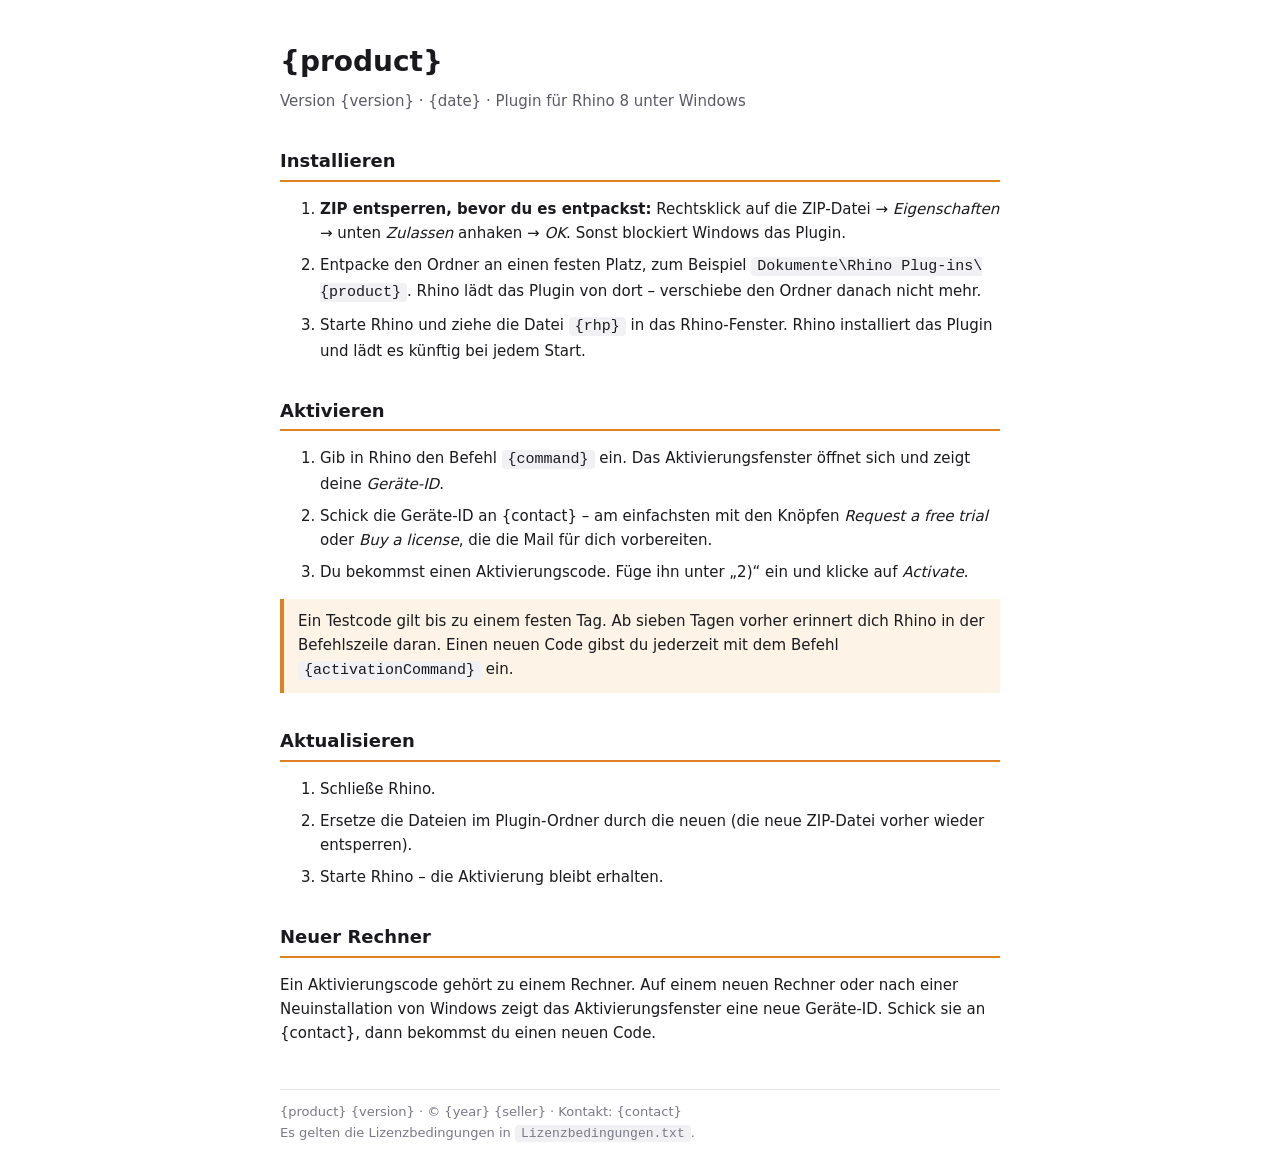
<file: Hub/templates/package/guide.de.html>
<!doctype html>
<html lang="de">
<head>
<meta charset="utf-8">
<meta name="viewport" content="width=device-width, initial-scale=1">
<title>{product} {version} – Anleitung</title>
<style>
  body { font: 15px/1.6 "Segoe UI", system-ui, sans-serif; color: #1a1a1e; background: #fff; max-width: 720px; margin: 40px auto; padding: 0 20px; }
  h1 { font-size: 28px; margin: 0 0 4px; }
  .sub { color: #5a5a64; margin: 0; }
  h2 { font-size: 18px; margin: 34px 0 10px; padding-bottom: 4px; border-bottom: 2px solid #e08020; }
  li { margin-bottom: 8px; }
  code { background: #f1f1f4; padding: 1px 6px; border-radius: 4px; font-family: Consolas, "Cascadia Mono", monospace; }
  .note { background: #fdf4e7; border-left: 4px solid #e08020; padding: 10px 14px; margin: 14px 0; }
  footer { margin-top: 44px; padding-top: 12px; border-top: 1px solid #e3e3e8; color: #7a7a86; font-size: 13px; }
</style>
</head>
<body>
<h1>{product}</h1>
<p class="sub">Version {version} · {date} · Plugin für Rhino 8 unter Windows</p>

<h2>Installieren</h2>
<ol>
  <li><strong>ZIP entsperren, bevor du es entpackst:</strong> Rechtsklick auf die ZIP-Datei → <em>Eigenschaften</em> → unten <em>Zulassen</em> anhaken → <em>OK</em>. Sonst blockiert Windows das Plugin.</li>
  <li>Entpacke den Ordner an einen festen Platz, zum Beispiel <code>Dokumente\Rhino Plug-ins\{product}</code>. Rhino lädt das Plugin von dort – verschiebe den Ordner danach nicht mehr.</li>
  <li>Starte Rhino und ziehe die Datei <code>{rhp}</code> in das Rhino-Fenster. Rhino installiert das Plugin und lädt es künftig bei jedem Start.</li>
</ol>

<h2>Aktivieren</h2>
<ol>
  <li>Gib in Rhino den Befehl <code>{command}</code> ein. Das Aktivierungsfenster öffnet sich und zeigt deine <em>Geräte-ID</em>.</li>
  <li>Schick die Geräte-ID an {contact} – am einfachsten mit den Knöpfen <em>Request a free trial</em> oder <em>Buy a license</em>, die die Mail für dich vorbereiten.</li>
  <li>Du bekommst einen Aktivierungscode. Füge ihn unter „2)“ ein und klicke auf <em>Activate</em>.</li>
</ol>
<p class="note">Ein Testcode gilt bis zu einem festen Tag. Ab sieben Tagen vorher erinnert dich Rhino in der Befehlszeile daran. Einen neuen Code gibst du jederzeit mit dem Befehl <code>{activationCommand}</code> ein.</p>

<h2>Aktualisieren</h2>
<ol>
  <li>Schließe Rhino.</li>
  <li>Ersetze die Dateien im Plugin-Ordner durch die neuen (die neue ZIP-Datei vorher wieder entsperren).</li>
  <li>Starte Rhino – die Aktivierung bleibt erhalten.</li>
</ol>

<h2>Neuer Rechner</h2>
<p>Ein Aktivierungscode gehört zu einem Rechner. Auf einem neuen Rechner oder nach einer Neuinstallation von Windows zeigt das Aktivierungsfenster eine neue Geräte-ID. Schick sie an {contact}, dann bekommst du einen neuen Code.</p>

<footer>{product} {version} · © {year} {seller} · Kontakt: {contact}<br>Es gelten die Lizenzbedingungen in <code>Lizenzbedingungen.txt</code>.</footer>
</body>
</html>
</file>
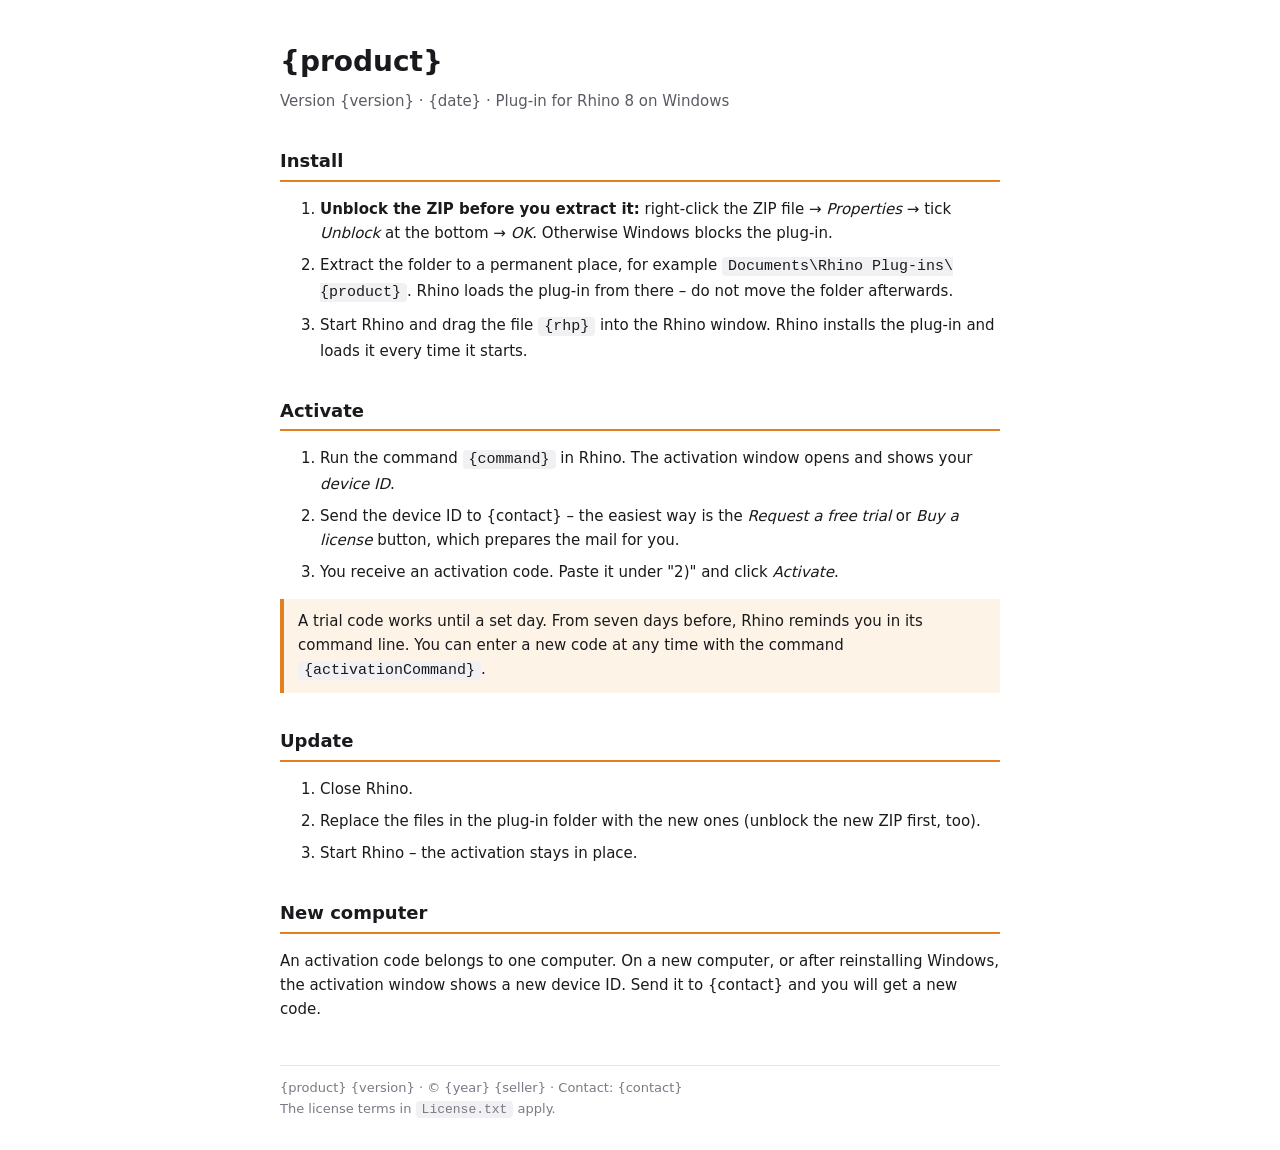
<file: Hub/templates/package/guide.en.html>
<!doctype html>
<html lang="en">
<head>
<meta charset="utf-8">
<meta name="viewport" content="width=device-width, initial-scale=1">
<title>{product} {version} – Guide</title>
<style>
  body { font: 15px/1.6 "Segoe UI", system-ui, sans-serif; color: #1a1a1e; background: #fff; max-width: 720px; margin: 40px auto; padding: 0 20px; }
  h1 { font-size: 28px; margin: 0 0 4px; }
  .sub { color: #5a5a64; margin: 0; }
  h2 { font-size: 18px; margin: 34px 0 10px; padding-bottom: 4px; border-bottom: 2px solid #e08020; }
  li { margin-bottom: 8px; }
  code { background: #f1f1f4; padding: 1px 6px; border-radius: 4px; font-family: Consolas, "Cascadia Mono", monospace; }
  .note { background: #fdf4e7; border-left: 4px solid #e08020; padding: 10px 14px; margin: 14px 0; }
  footer { margin-top: 44px; padding-top: 12px; border-top: 1px solid #e3e3e8; color: #7a7a86; font-size: 13px; }
</style>
</head>
<body>
<h1>{product}</h1>
<p class="sub">Version {version} · {date} · Plug-in for Rhino 8 on Windows</p>

<h2>Install</h2>
<ol>
  <li><strong>Unblock the ZIP before you extract it:</strong> right-click the ZIP file → <em>Properties</em> → tick <em>Unblock</em> at the bottom → <em>OK</em>. Otherwise Windows blocks the plug-in.</li>
  <li>Extract the folder to a permanent place, for example <code>Documents\Rhino Plug-ins\{product}</code>. Rhino loads the plug-in from there – do not move the folder afterwards.</li>
  <li>Start Rhino and drag the file <code>{rhp}</code> into the Rhino window. Rhino installs the plug-in and loads it every time it starts.</li>
</ol>

<h2>Activate</h2>
<ol>
  <li>Run the command <code>{command}</code> in Rhino. The activation window opens and shows your <em>device ID</em>.</li>
  <li>Send the device ID to {contact} – the easiest way is the <em>Request a free trial</em> or <em>Buy a license</em> button, which prepares the mail for you.</li>
  <li>You receive an activation code. Paste it under "2)" and click <em>Activate</em>.</li>
</ol>
<p class="note">A trial code works until a set day. From seven days before, Rhino reminds you in its command line. You can enter a new code at any time with the command <code>{activationCommand}</code>.</p>

<h2>Update</h2>
<ol>
  <li>Close Rhino.</li>
  <li>Replace the files in the plug-in folder with the new ones (unblock the new ZIP first, too).</li>
  <li>Start Rhino – the activation stays in place.</li>
</ol>

<h2>New computer</h2>
<p>An activation code belongs to one computer. On a new computer, or after reinstalling Windows, the activation window shows a new device ID. Send it to {contact} and you will get a new code.</p>

<footer>{product} {version} · © {year} {seller} · Contact: {contact}<br>The license terms in <code>License.txt</code> apply.</footer>
</body>
</html>
</file>
